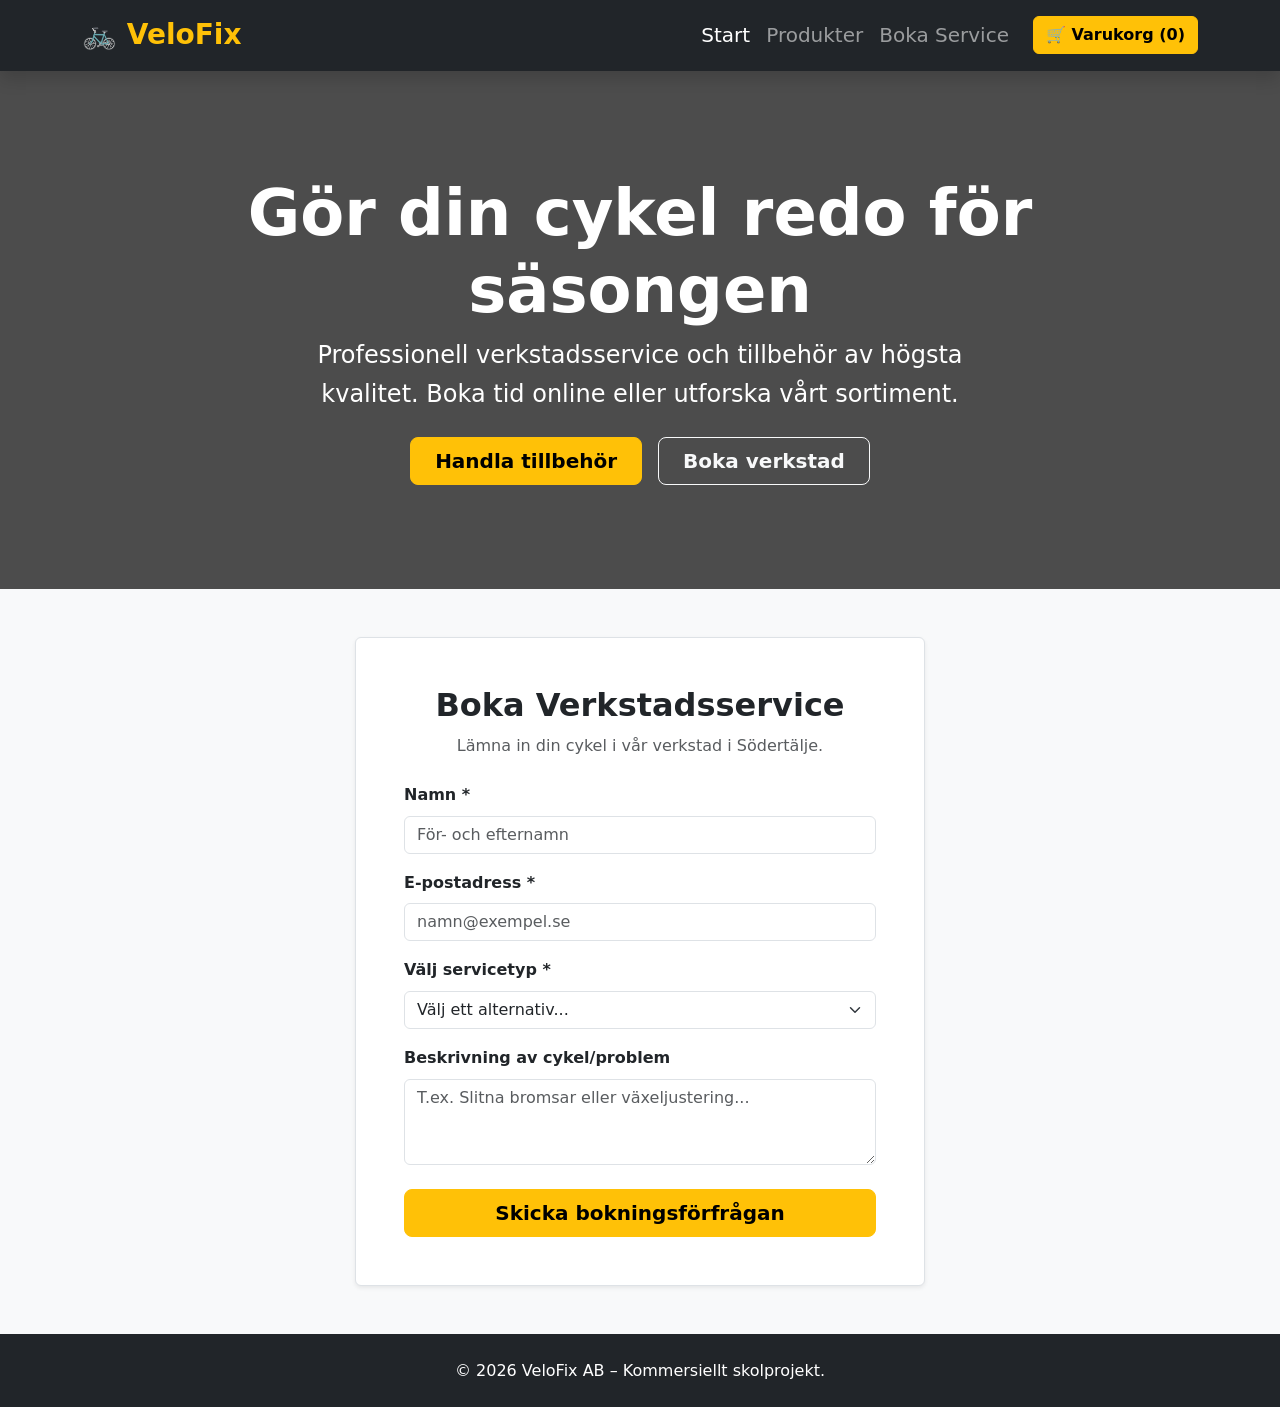
<file: index.html>
<!DOCTYPE html>
<html lang="sv">
<head>
  <meta charset="UTF-8">
  <meta name="viewport" content="width=device-width, initial-scale=1.0">
  <meta name="description" content="VeloFix - Köp cykeltillbehör och boka professionell cykelservice online.">
  <title>VeloFix | Cykeltillbehör & Service</title>
  <link href="https://cdn.jsdelivr.net/npm/bootstrap@5.3.2/dist/css/bootstrap.min.css" rel="stylesheet">
  <style>
    body {
      font-family: system-ui, -apple-system, "Segoe UI", Roboto, sans-serif;
      line-height: 1.6;
      display: flex;
      flex-direction: column;
      min-height: 100vh;
    }

    main {
      flex: 1;
    }

    a:focus-visible, button:focus-visible, input:focus-visible, textarea:focus-visible {
      outline: 3px solid #ffc107;
      outline-offset: 2px;
    }

    .hero-banner {
      background: linear-gradient(rgba(0, 0, 0, 0.7), rgba(0, 0, 0, 0.7)),
                  url('https://images.unsplash.com/photo-1485965120184-e220f721d03e?auto=format&fit=crop&w=1200&q=80') center/cover no-repeat;
      color: #ffffff;
      padding: 5rem 0;
    }
  </style>
</head>
<body>

  <!-- Navigering -->
  <header>
    <nav class="navbar navbar-expand-lg navbar-dark bg-dark shadow" aria-label="Huvudmeny">
      <div class="container">
        <a class="navbar-brand fw-bold fs-3 text-warning" href="index.html">🚲 VeloFix</a>
        <button class="navbar-toggler" type="button" data-bs-toggle="collapse" data-bs-target="#navKommersiell" aria-controls="navKommersiell" aria-expanded="false" aria-label="Öppna meny">
          <span class="navbar-toggler-icon"></span>
        </button>
        <div class="collapse navbar-collapse" id="navKommersiell">
          <ul class="navbar-nav ms-auto align-items-lg-center fs-5">
            <li class="nav-item"><a class="nav-link active" href="index.html">Start</a></li>
            <li class="nav-item"><a class="nav-link" href="produkter.html">Produkter</a></li>
            <li class="nav-item"><a class="nav-link" href="#boka">Boka Service</a></li>
            <li class="nav-item ms-lg-3 my-2 my-lg-0">
              <button class="btn btn-warning position-relative fw-bold" id="cartBtn" type="button">
                🛒 Varukorg (<span id="cartCount">0</span>)
              </button>
            </li>
          </ul>
        </div>
      </div>
    </nav>
  </header>

  <main>
    <!-- Kampanjbanner -->
    <section class="hero-banner text-center">
      <div class="container py-4">
        <h1 class="display-3 fw-bold">Gör din cykel redo för säsongen</h1>
        <p class="lead fs-4 col-lg-8 mx-auto">
          Professionell verkstadsservice och tillbehör av högsta kvalitet. Boka tid online eller utforska vårt sortiment.
        </p>
        <div class="mt-4 gap-3 d-flex justify-content-center">
          <a href="produkter.html" class="btn btn-warning btn-lg fw-bold px-4">Handla tillbehör</a>
          <a href="#boka" class="btn btn-outline-light btn-lg fw-bold px-4">Boka verkstad</a>
        </div>
      </div>
    </section>

    <!-- Bokningsformulär med validering -->
    <section id="boka" class="bg-light py-5">
      <div class="container">
        <div class="row justify-content-center">
          <div class="col-md-8 col-lg-6 bg-white p-4 p-md-5 rounded shadow-sm border">
            <h2 class="mb-2 text-center fw-bold">Boka Verkstadsservice</h2>
            <p class="text-muted text-center mb-4">Lämna in din cykel i vår verkstad i Södertälje.</p>
            
            <form id="serviceForm" class="needs-validation" novalidate>
              <div class="mb-3">
                <label for="namn" class="form-label fw-semibold">Namn *</label>
                <input type="text" class="form-control" id="namn" required placeholder="För- och efternamn">
                <div class="invalid-feedback">Ange ditt namn.</div>
              </div>

              <div class="mb-3">
                <label for="epost" class="form-label fw-semibold">E-postadress *</label>
                <input type="email" class="form-control" id="epost" required placeholder="namn@exempel.se">
                <div class="invalid-feedback">Ange en giltig e-postadress.</div>
              </div>

              <div class="mb-3">
                <label for="serviceType" class="form-label fw-semibold">Välj servicetyp *</label>
                <select class="form-select" id="serviceType" required>
                  <option value="" selected disabled>Välj ett alternativ...</option>
                  <option value="Bas">Lilla servicen (399 kr)</option>
                  <option value="Stor">Stora servicen (799 kr)</option>
                  <option value="Reparation">Annat / Särskild reparation</option>
                </select>
                <div class="invalid-feedback">Välj en servicetyp.</div>
              </div>

              <div class="mb-4">
                <label for="meddelande" class="form-label fw-semibold">Beskrivning av cykel/problem</label>
                <textarea class="form-control" id="meddelande" rows="3" placeholder="T.ex. Slitna bromsar eller växeljustering..."></textarea>
              </div>

              <button type="submit" class="btn btn-warning w-100 btn-lg fw-bold">Skicka bokningsförfrågan</button>
            </form>
          </div>
        </div>
      </div>
    </section>
  </main>

  <footer class="bg-dark text-white py-4 mt-auto">
    <div class="container text-center">
      <p class="mb-0">&copy; 2026 VeloFix AB – Kommersiellt skolprojekt.</p>
    </div>
  </footer>

  <script src="https://cdn.jsdelivr.net/npm/bootstrap@5.3.2/dist/js/bootstrap.bundle.min.js"></script>
  <script src="js/kommersiell.js"></script>
</body>
</html>
</file>
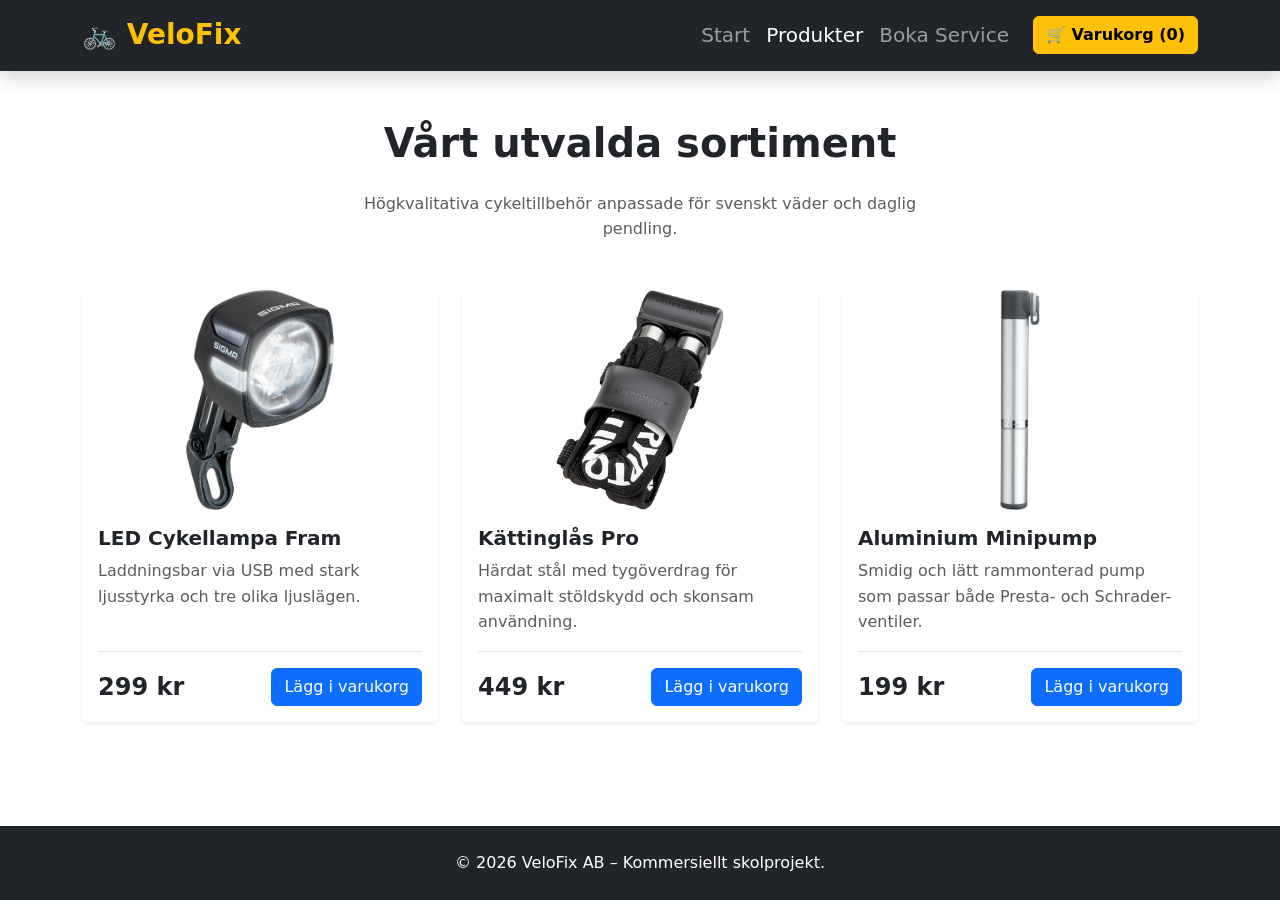
<file: produkter.html>
<!DOCTYPE html>
<html lang="sv">
<head>
  <meta charset="UTF-8">
  <meta name="viewport" content="width=device-width, initial-scale=1.0">
  <meta name="description" content="Handla cykeltillbehör online hos VeloFix. Belysning, lås och pumpar.">
  <title>Produkter | VeloFix</title>
  <link href="https://cdn.jsdelivr.net/npm/bootstrap@5.3.2/dist/css/bootstrap.min.css" rel="stylesheet">
  <link href="css/produkter.css" rel="stylesheet">

</head>
<body>

  <!-- Navigering -->
  <header>
    <nav class="navbar navbar-expand-lg navbar-dark bg-dark shadow" aria-label="Huvudmeny">
      <div class="container">
        <a class="navbar-brand fw-bold fs-3 text-warning" href="index.html">🚲 VeloFix</a>
        <button class="navbar-toggler" type="button" data-bs-toggle="collapse" data-bs-target="#navKommersiell" aria-controls="navKommersiell" aria-expanded="false" aria-label="Öppna meny">
          <span class="navbar-toggler-icon"></span>
        </button>
        <div class="collapse navbar-collapse" id="navKommersiell">
          <ul class="navbar-nav ms-auto align-items-lg-center fs-5">
            <li class="nav-item"><a class="nav-link" href="index.html">Start</a></li>
            <li class="nav-item"><a class="nav-link active" aria-current="page" href="produkter.html">Produkter</a></li>
            <li class="nav-item"><a class="nav-link" href="index.html#boka">Boka Service</a></li>
            <li class="nav-item ms-lg-3 my-2 my-lg-0">
              <button class="btn btn-warning position-relative fw-bold" id="cartBtn" type="button">
                🛒 Varukorg (<span id="cartCount">0</span>)
              </button>
            </li>
          </ul>
        </div>
      </div>
    </nav>
  </header>

  <!-- Produktsida -->
  <main class="container my-5">
    <h1 class="mb-4 text-center fw-bold">Vårt utvalda sortiment</h1>
    <p class="text-center text-muted col-lg-6 mx-auto mb-5">Högkvalitativa cykeltillbehör anpassade för svenskt väder och daglig pendling.</p>

    <div class="row g-4">
      
      <!-- Produkt 1 -->
      <div class="col-sm-6 col-lg-4">
        <div class="card h-100 shadow-sm border-0">
          <img src="img/Lampa.jpg" class="card-img-top product-img" alt="USB-laddningsbar LED-cykellampa fram">
          <div class="card-body d-flex flex-column">
            <h2 class="card-title h5 fw-bold">LED Cykellampa Fram</h2>
            <p class="card-text text-muted">Laddningsbar via USB med stark ljusstyrka och tre olika ljuslägen.</p>
            <div class="mt-auto d-flex justify-content-between align-items-center pt-3 border-top">
              <span class="fs-4 fw-bold text-dark">299 kr</span>
              <button class="btn btn-primary add-to-cart-btn" data-product="LED Cykellampa">Lägg i varukorg</button>
            </div>
          </div>
        </div>
      </div>

      <!-- Produkt 2 -->
      <div class="col-sm-6 col-lg-4">
        <div class="card h-100 shadow-sm border-0">
          <img src="img/Lås.jpg" class="card-img-top product-img" alt="Kraftigt cykellås i härdat stål">
          <div class="card-body d-flex flex-column">
            <h2 class="card-title h5 fw-bold">Kättinglås Pro</h2>
            <p class="card-text text-muted">Härdat stål med tygöverdrag för maximalt stöldskydd och skonsam användning.</p>
            <div class="mt-auto d-flex justify-content-between align-items-center pt-3 border-top">
              <span class="fs-4 fw-bold text-dark">449 kr</span>
              <button class="btn btn-primary add-to-cart-btn" data-product="Kättinglås Pro">Lägg i varukorg</button>
            </div>
          </div>
        </div>
      </div>

      <!-- Produkt 3 -->
      <div class="col-sm-6 col-lg-4">
        <div class="card h-100 shadow-sm border-0">
          <img src="img/Pump.jpg" class="card-img-top product-img" alt="Kompakt minipump i aluminium fäst på cykelram">
          <div class="card-body d-flex flex-column">
            <h2 class="card-title h5 fw-bold">Aluminium Minipump</h2>
            <p class="card-text text-muted">Smidig och lätt rammonterad pump som passar både Presta- och Schrader-ventiler.</p>
            <div class="mt-auto d-flex justify-content-between align-items-center pt-3 border-top">
              <span class="fs-4 fw-bold text-dark">199 kr</span>
              <button class="btn btn-primary add-to-cart-btn" data-product="Aluminium Minipump">Lägg i varukorg</button>
            </div>
          </div>
        </div>
      </div>

    </div>
  </main>

  <footer class="bg-dark text-white py-4 mt-auto">
    <div class="container text-center">
      <p class="mb-0">&copy; 2026 VeloFix AB – Kommersiellt skolprojekt.</p>
    </div>
  </footer>

  <script src="https://cdn.jsdelivr.net/npm/bootstrap@5.3.2/dist/js/bootstrap.bundle.min.js"></script>
  <script src="js/produkter.js"></script>
</body>
</html>
</file>
<file: css/produkter.css>
body {
      font-family: system-ui, -apple-system, "Segoe UI", Roboto, sans-serif;
      line-height: 1.6;
      display: flex;
      flex-direction: column;
      min-height: 100vh;
    }

    main {
      flex: 1;
    }

    a:focus-visible, button:focus-visible {
      outline: 3px solid #ffc107;
      outline-offset: 2px;
    }

    .product-img {
      height: 220px;
      object-fit: contain;
    }
</file>
